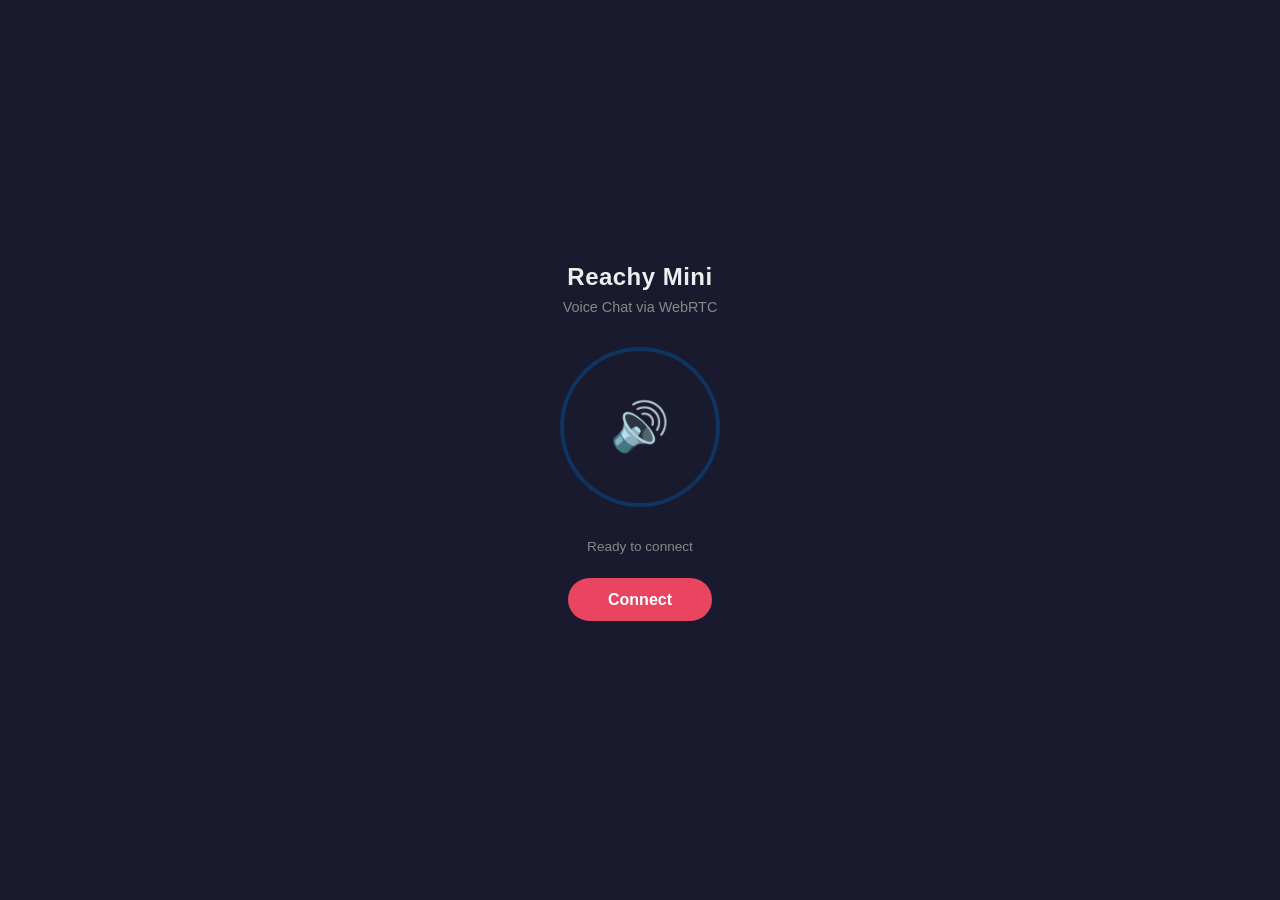
<file: src/reachy_mini_conversation_app/static/webrtc.html>
<!DOCTYPE html>
<html lang="en">
<head>
<meta charset="UTF-8">
<meta name="viewport" content="width=device-width, initial-scale=1.0">
<title>Reachy Mini - Voice Chat</title>
<style>
  :root {
    --bg: #1a1a2e;
    --surface: #16213e;
    --primary: #0f3460;
    --accent: #e94560;
    --text: #eee;
    --muted: #888;
  }
  * { box-sizing: border-box; margin: 0; padding: 0; }
  body {
    font-family: -apple-system, BlinkMacSystemFont, 'Segoe UI', sans-serif;
    background: var(--bg);
    color: var(--text);
    min-height: 100vh;
    display: flex;
    flex-direction: column;
    align-items: center;
    justify-content: center;
  }
  .container {
    max-width: 480px;
    width: 100%;
    padding: 2rem;
    text-align: center;
  }
  h1 {
    font-size: 1.5rem;
    margin-bottom: 0.5rem;
    letter-spacing: 0.02em;
  }
  .subtitle {
    color: var(--muted);
    font-size: 0.9rem;
    margin-bottom: 2rem;
  }
  .status-ring {
    width: 160px;
    height: 160px;
    border-radius: 50%;
    border: 4px solid var(--primary);
    margin: 0 auto 2rem;
    display: flex;
    align-items: center;
    justify-content: center;
    transition: border-color 0.3s, box-shadow 0.3s;
    position: relative;
  }
  .status-ring.connected {
    border-color: #4caf50;
    box-shadow: 0 0 30px rgba(76, 175, 80, 0.3);
  }
  .status-ring.connecting {
    border-color: #ff9800;
    animation: pulse 1.5s infinite;
  }
  @keyframes pulse {
    0%, 100% { box-shadow: 0 0 10px rgba(255, 152, 0, 0.2); }
    50% { box-shadow: 0 0 30px rgba(255, 152, 0, 0.5); }
  }
  .status-icon {
    font-size: 3rem;
  }
  .status-text {
    font-size: 0.85rem;
    color: var(--muted);
    margin-bottom: 1.5rem;
  }
  .btn {
    display: inline-block;
    padding: 0.8rem 2.5rem;
    border: none;
    border-radius: 2rem;
    font-size: 1rem;
    font-weight: 600;
    cursor: pointer;
    transition: transform 0.1s, opacity 0.2s;
  }
  .btn:active { transform: scale(0.97); }
  .btn:disabled { opacity: 0.4; cursor: not-allowed; }
  .btn-connect {
    background: var(--accent);
    color: #fff;
  }
  .btn-disconnect {
    background: #555;
    color: #fff;
  }
  .transcript {
    margin-top: 2rem;
    background: var(--surface);
    border-radius: 1rem;
    padding: 1rem;
    max-height: 200px;
    overflow-y: auto;
    text-align: left;
    font-size: 0.85rem;
    line-height: 1.5;
  }
  .transcript:empty { display: none; }
  .transcript .user { color: #64b5f6; }
  .transcript .bot { color: #81c784; }
  .health {
    margin-top: 1rem;
    font-size: 0.75rem;
    color: var(--muted);
  }
</style>
</head>
<body>
<div class="container">
  <h1>Reachy Mini</h1>
  <p class="subtitle">Voice Chat via WebRTC</p>

  <div class="status-ring" id="statusRing">
    <span class="status-icon" id="statusIcon">&#x1F50A;</span>
  </div>
  <p class="status-text" id="statusText">Ready to connect</p>

  <button class="btn btn-connect" id="connectBtn" onclick="toggleConnection()">
    Connect
  </button>

  <div class="transcript" id="transcript"></div>
  <div class="health" id="health"></div>
</div>

<script>
let pc = null;
let pcId = null;
let connected = false;

const ring = document.getElementById('statusRing');
const icon = document.getElementById('statusIcon');
const text = document.getElementById('statusText');
const btn = document.getElementById('connectBtn');

function setStatus(state, msg) {
  ring.className = 'status-ring ' + state;
  text.textContent = msg;
  if (state === 'connected') {
    icon.innerHTML = '&#x1F3A4;';
    btn.textContent = 'Disconnect';
    btn.className = 'btn btn-disconnect';
  } else if (state === 'connecting') {
    icon.innerHTML = '&#x23F3;';
    btn.disabled = true;
  } else {
    icon.innerHTML = '&#x1F50A;';
    btn.textContent = 'Connect';
    btn.className = 'btn btn-connect';
    btn.disabled = false;
  }
  connected = state === 'connected';
}

async function toggleConnection() {
  if (connected) {
    disconnect();
  } else {
    await connect();
  }
}

async function connect() {
  setStatus('connecting', 'Connecting...');

  try {
    pc = new RTCPeerConnection({
      iceServers: [{ urls: 'stun:stun.l.google.com:19302' }]
    });

    // Audio track from microphone
    const stream = await navigator.mediaDevices.getUserMedia({ audio: true });
    stream.getTracks().forEach(t => pc.addTrack(t, stream));

    // Data channel for messages
    const dc = pc.createDataChannel('chat');
    dc.onmessage = (e) => {
      try {
        const msg = JSON.parse(e.data);
        if (msg.type === 'transcript') {
          addTranscript(msg.role || 'bot', msg.text);
        }
      } catch {}
    };

    // Remote audio
    pc.ontrack = (e) => {
      const audio = new Audio();
      audio.srcObject = e.streams[0];
      audio.play().catch(() => {});
    };

    // Create offer
    const offer = await pc.createOffer();
    await pc.setLocalDescription(offer);

    // Wait for ICE gathering
    await new Promise((resolve) => {
      if (pc.iceGatheringState === 'complete') return resolve();
      const check = () => {
        if (pc.iceGatheringState === 'complete') {
          pc.removeEventListener('icegatheringstatechange', check);
          resolve();
        }
      };
      pc.addEventListener('icegatheringstatechange', check);
      // Timeout after 5s
      setTimeout(resolve, 5000);
    });

    // Send offer to server
    const resp = await fetch('/webrtc/offer', {
      method: 'POST',
      headers: { 'Content-Type': 'application/json' },
      body: JSON.stringify({
        sdp: pc.localDescription.sdp,
        type: pc.localDescription.type,
      }),
    });

    if (!resp.ok) {
      const err = await resp.json();
      throw new Error(err.error || 'Connection failed');
    }

    const answer = await resp.json();
    pcId = answer.pc_id;
    await pc.setRemoteDescription(new RTCSessionDescription({
      sdp: answer.sdp,
      type: answer.type,
    }));

    pc.onconnectionstatechange = () => {
      if (pc.connectionState === 'connected') {
        setStatus('connected', 'Listening...');
      } else if (['disconnected', 'failed', 'closed'].includes(pc.connectionState)) {
        disconnect();
      }
    };

    // If already connected (fast path)
    if (pc.connectionState === 'connected') {
      setStatus('connected', 'Listening...');
    }

  } catch (e) {
    console.error('Connect error:', e);
    setStatus('', 'Error: ' + e.message);
    disconnect();
  }
}

function disconnect() {
  if (pc) {
    pc.close();
    pc = null;
  }
  pcId = null;
  setStatus('', 'Disconnected');
}

function addTranscript(role, text) {
  const el = document.getElementById('transcript');
  const span = document.createElement('div');
  span.className = role;
  span.textContent = (role === 'user' ? 'You: ' : 'Reachy: ') + text;
  el.appendChild(span);
  el.scrollTop = el.scrollHeight;
}

// Periodically check session count
setInterval(async () => {
  try {
    const r = await fetch('/webrtc/sessions');
    const d = await r.json();
    document.getElementById('health').textContent =
      `Sessions: ${d.active}/${d.max}`;
  } catch {}
}, 5000);
</script>
</body>
</html>
</file>
